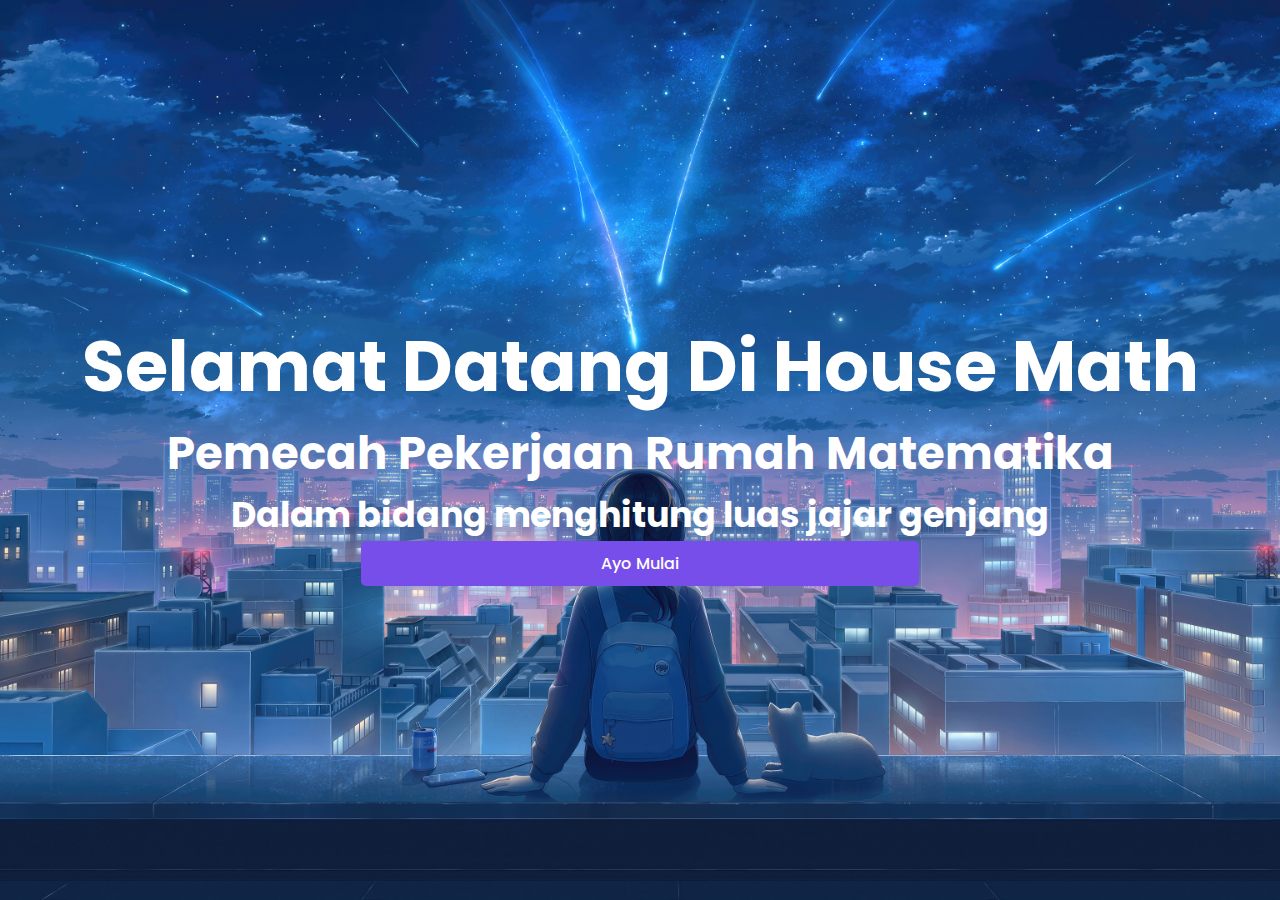
<file: index.html>
<!DOCTYPE html>
<html lang="en">

<head>
    <meta charset="UTF-8">
    <meta name="viewport" content="width=device-width, initial-scale=1.0">
    <title>House Math</title>
    <link rel="preconnect" href="https://fonts.googleapis.com">
    <link rel="preconnect" href="https://fonts.gstatic.com" crossorigin>
    <link href="https://fonts.googleapis.com/css2?family=Poppins:ital,wght@0,500;1,400&display=swap" rel="stylesheet">
    <link rel="stylesheet" href="style.css">
</head>

<body>
    <center>
        <h1>
            <div style="color: white; font-size: 70px; font-family: Poppins; font-weight: 700; word-wrap: break-word">
                Selamat Datang Di House Math</div>
            <h1>
                <div
                    style="color: white; font-size: 45px; font-family: Poppins; font-weight: 700; word-wrap: break-word">
                    Pemecah Pekerjaan Rumah Matematika</div>
                <h2>
                    <div
                        style="color: white; font-size: 35px; font-family: Poppins; font-weight: 700; word-wrap: break-word">
                        Dalam
                        bidang menghitung luas jajar genjang</div>
                </h2>
            </h1>
            <a href="hal-1.html"><button class="btnm" id="btnLogin">Ayo Mulai</button></a>
    </center>
</body>

</html>
</file>
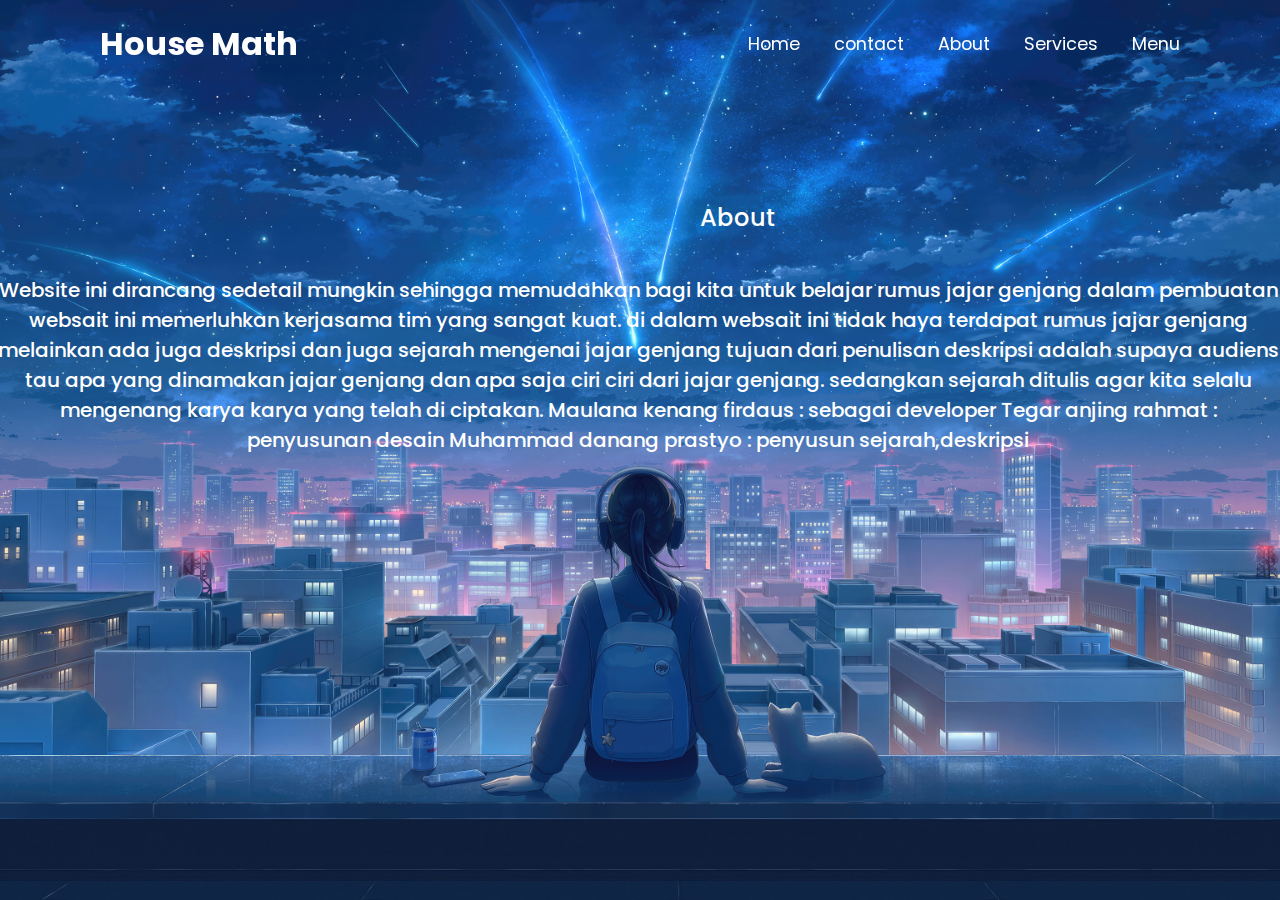
<file: about.html>
<!DOCTYPE html>
<html lang="en">

<head>
    <meta charset="UTF-8">
    <meta name="viewport" content="width=device-width, initial-scale=1.0">
    <title>About</title>
    <link rel="preconnect" href="https://fonts.googleapis.com">
    <link rel="preconnect" href="https://fonts.gstatic.com" crossorigin>
    <link href="https://fonts.googleapis.com/css2?family=Poppins:ital,wght@0,500;1,400&display=swap" rel="stylesheet">
    <link rel="stylesheet" href="style.css">
</head>
<header>
    <h2 class="logo">House Math</h2>
    <nav class="navigation">
        <a href="index.html">Home</a>
        <a href="contact.html">contact</a>
        <a href="about.html">About</a>
        <a href="services.html">Services</a>
        <a href="menu.html">Menu</a>
    </nav>
</header>

<body>
    <h1 class="Judul-about">About</h1>
    <p class="about"> Website ini dirancang sedetail mungkin sehingga
        memudahkan bagi kita untuk belajar rumus jajar genjang
        dalam pembuatan websait ini memerluhkan kerjasama
        tim yang sangat kuat. di dalam websait ini tidak haya
        terdapat rumus jajar genjang melainkan ada juga
        deskripsi dan juga sejarah mengenai jajar genjang tujuan
        dari penulisan deskripsi adalah supaya audiens tau
        apa yang dinamakan jajar genjang dan apa saja ciri ciri
        dari jajar genjang. sedangkan sejarah ditulis agar kita
        selalu mengenang karya karya yang telah di ciptakan.

        Maulana kenang firdaus : sebagai developer
        Tegar anjing rahmat : penyusunan desain
        Muhammad danang prastyo : penyusun sejarah,deskripsi
    </p>
</body>

</html>
</file>
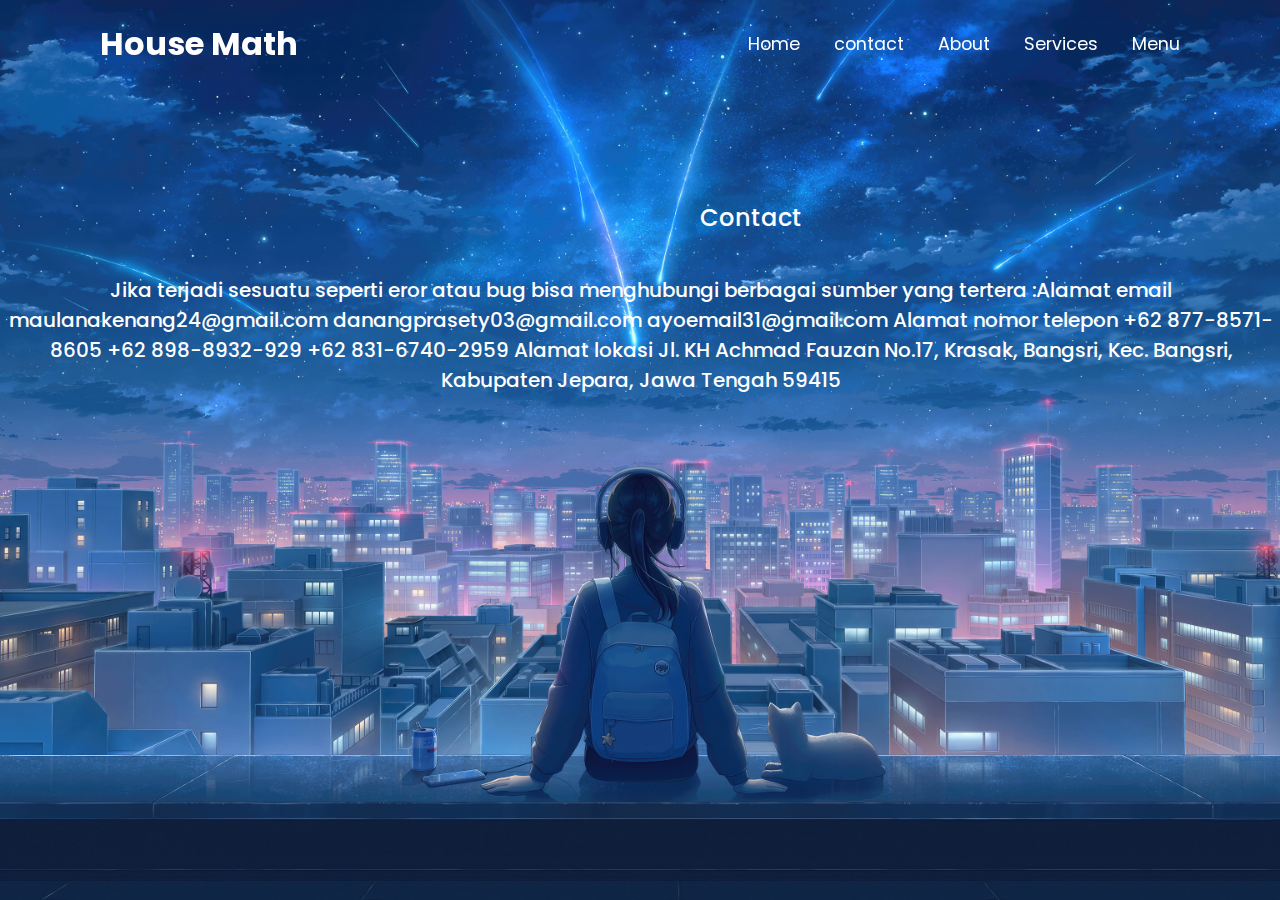
<file: contact.html>
<!DOCTYPE html>
<html lang="en">

<head>
    <meta charset="UTF-8">
    <meta name="viewport" content="width=device-width, initial-scale=1.0">
    <title>contact</title>
    <link rel="preconnect" href="https://fonts.googleapis.com">
    <link rel="preconnect" href="https://fonts.gstatic.com" crossorigin>
    <link href="https://fonts.googleapis.com/css2?family=Poppins:ital,wght@0,500;1,400&display=swap" rel="stylesheet">
    <link rel="stylesheet" href="style.css">
</head>
<header>
    <h2 class="logo">House Math</h2>
    <nav class="navigation">
        <a href="index.html">Home</a>
        <a href="contact.html">contact</a>
        <a href="about.html">About</a>
        <a href="services.html">Services</a>
        <a href="menu.html">Menu</a>
    </nav>
</header>

<body>
    <h1 class="Judul-Contact">Contact</h1>
    <p class="p1">Jika terjadi sesuatu seperti eror atau bug bisa menghubungi berbagai sumber yang tertera :Alamat email
        maulanakenang24@gmail.com
        danangprasety03@gmail.com
        ayoemail31@gmail.com Alamat nomor telepon
        +62 877-8571-8605
        +62 898-8932-929
        +62 831-6740-2959
        Alamat lokasi
        Jl. KH Achmad Fauzan No.17, Krasak, Bangsri, Kec. Bangsri, Kabupaten Jepara, Jawa Tengah 59415

    </p>
</body>

</html>
</file>
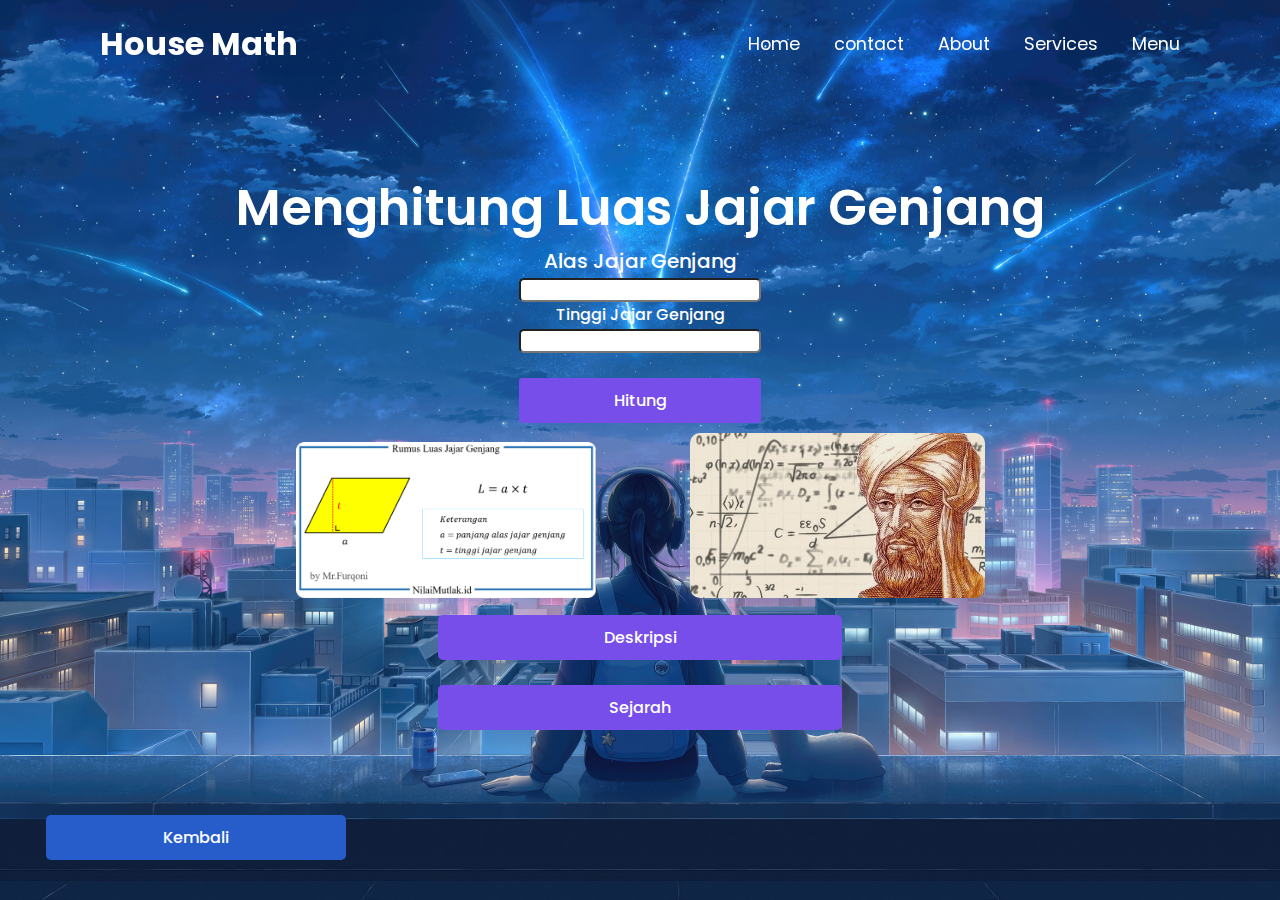
<file: penghitung.html>
<!DOCTYPE html>
<html lang="en">

<head>
    <meta charset="UTF-8">
    <meta name="viewport" content="width=device-width, initial-scale=1.0">
    <title>Form Login</title>
    <link rel="preconnect" href="https://fonts.googleapis.com">
    <link rel="preconnect" href="https://fonts.gstatic.com" crossorigin>
    <link href="https://fonts.googleapis.com/css2?family=Poppins:ital,wght@0,500;1,400&display=swap" rel="stylesheet">
    <link rel="stylesheet" href="style.css">
    <title>Alat Penghitung Luas Jajar Genjang</title>
</head>
<header>
    <h2 class="logo">House Math</h2>
    <nav class="navigation">
        <a href="index.html">Home</a>
        <a href="contact.html">contact</a>
        <a href="about.html">About</a>
        <a href="services.html">Services</a>
        <a href="menu.html">Menu</a>
        <!-- <button class="btnmenu-popup"><a href="menu.html">Menu</a></button> -->
    </nav>
</header>

<body>
    <center>
        <div style="color: white; font-size: 50px; font-family: Poppins; font-weight: 600; word-wrap: break-word">
            Menghitung Luas Jajar Genjang</div>
        <!-- <label for="" placeholder="Masukan Alas Jajar Genjang">Alas Jajar Genjang</label><br> -->
        <div style="color: white; font-size: 20px; font-family: Poppins; font-weight: 500; word-wrap: break-word">Alas
            Jajar Genjang</div>
        <input type="number" id="alas" class="box"><br>
        <!-- <label for="Tinggi Jajar Genjang">Tinggi Jajar Genjang</label><br> -->
        <div style="color: white; font-size: 20spx; font-family: Poppins; font-weight: 500; word-wrap: break-word">
            Tinggi
            Jajar Genjang</div>
        <input type="number" id="tinggi" class="box"><br><br>
        <button class="btn-hitung" id="hitung">Hitung</button>

        <div id="output"></div>
        <script>
            const alas = document.getElementById('alas')
            const tinggi = document.getElementById('tinggi')
            const hitung = document.getElementById('hitung')
            const output = document.getElementById('output')
            hitung.addEventListener('click', function () {
                let a = alas.value
                let t = tinggi.value
                let l = a * t
                output.innerHTML = `Luas Jajar Genjang dari alas ${a} cm dikali tinggi ${t} cm
            adalah ${l} cm2`
            })
        </script>
        <img src="rumus.png" class="rumus-a">
        <img src="Ilustrasi-muhammad-ibn-musa-IST_ratio-16x9-1.jpg" class="ibnmusa">
        <br>
        <a href="deskripsi1.html"><button class="btnm" id="btnLogin">Deskripsi</button></a>
        <br><br>
        <a href="sejarah1.html"><button class="btnm" id="btnLogin">Sejarah</button></a>

    </center>
    <a href="menu.html"><button class="btnkembaliwar" id="btnLogin">Kembali</button></a>
</body>

</html>
</file>
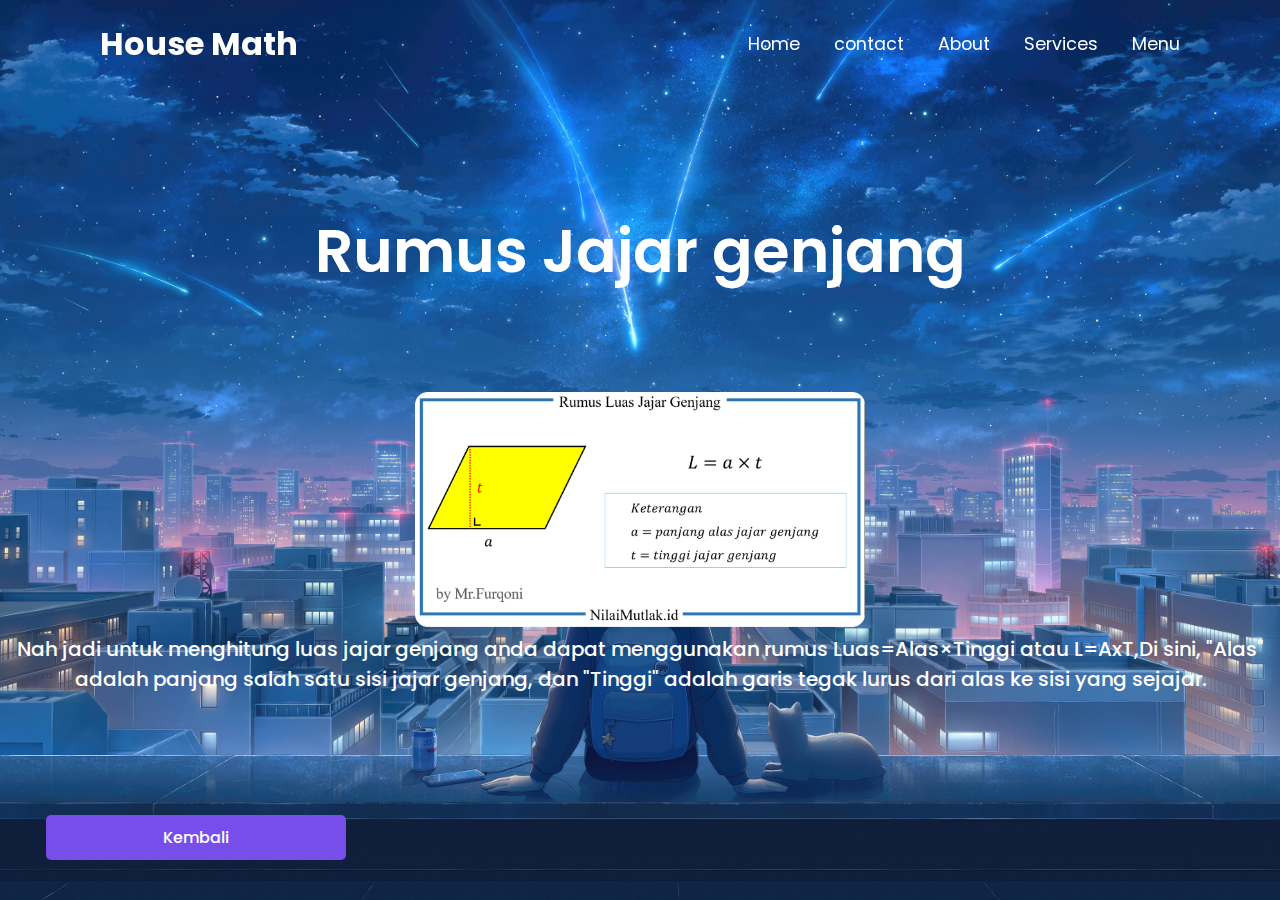
<file: rumus.html>
<!DOCTYPE html>
<html lang="en">

<head>
    <meta charset="UTF-8">
    <meta name="viewport" content="width=device-width, initial-scale=1.0">
    <title>Rumus</title>
    <link rel="preconnect" href="https://fonts.googleapis.com">
    <link rel="preconnect" href="https://fonts.gstatic.com" crossorigin>
    <link href="https://fonts.googleapis.com/css2?family=Poppins:ital,wght@0,500;1,400&display=swap" rel="stylesheet">
    <link rel="stylesheet" href="style.css">
</head>
<header>
    <h2 class="logo">House Math</h2>
    <nav class="navigation">
        <a href="index.html">Home</a>
        <a href="contact.html">contact</a>
        <a href="about.html">About</a>
        <a href="services.html">Services</a>
        <a href="menu.html">Menu</a>
        <!-- <button class="btnmenu-popup"><a href="menu.html">Menu</a></button> -->
    </nav>
</header>

<body>

    <center>
        <h1>
            <div style="color: white; font-size: 60px; font-family: Poppins; font-weight: 600; word-wrap: break-word">
                Rumus Jajar genjang</div><br><br>
        </h1>
        <img src="rumus.png" width="450px" alt="gambar">

        <div
            style="width: 100%; height: 100%; text-align: center; color: white; font-size: 20px; font-family: Poppins; font-weight: 500; word-wrap: break-word">
            Nah jadi untuk menghitung luas jajar genjang anda dapat menggunakan rumus Luas=Alas×Tinggi atau L=AxT,Di
            sini, "Alas" adalah panjang salah satu sisi jajar genjang, dan "Tinggi" adalah garis tegak lurus dari
            alas
            ke sisi yang sejajar.</div>
    </center>
    <a href="menu.html"><button class="btnkembali" id="btnLogin">Kembali</button></a>
</body>

</html>
</file>
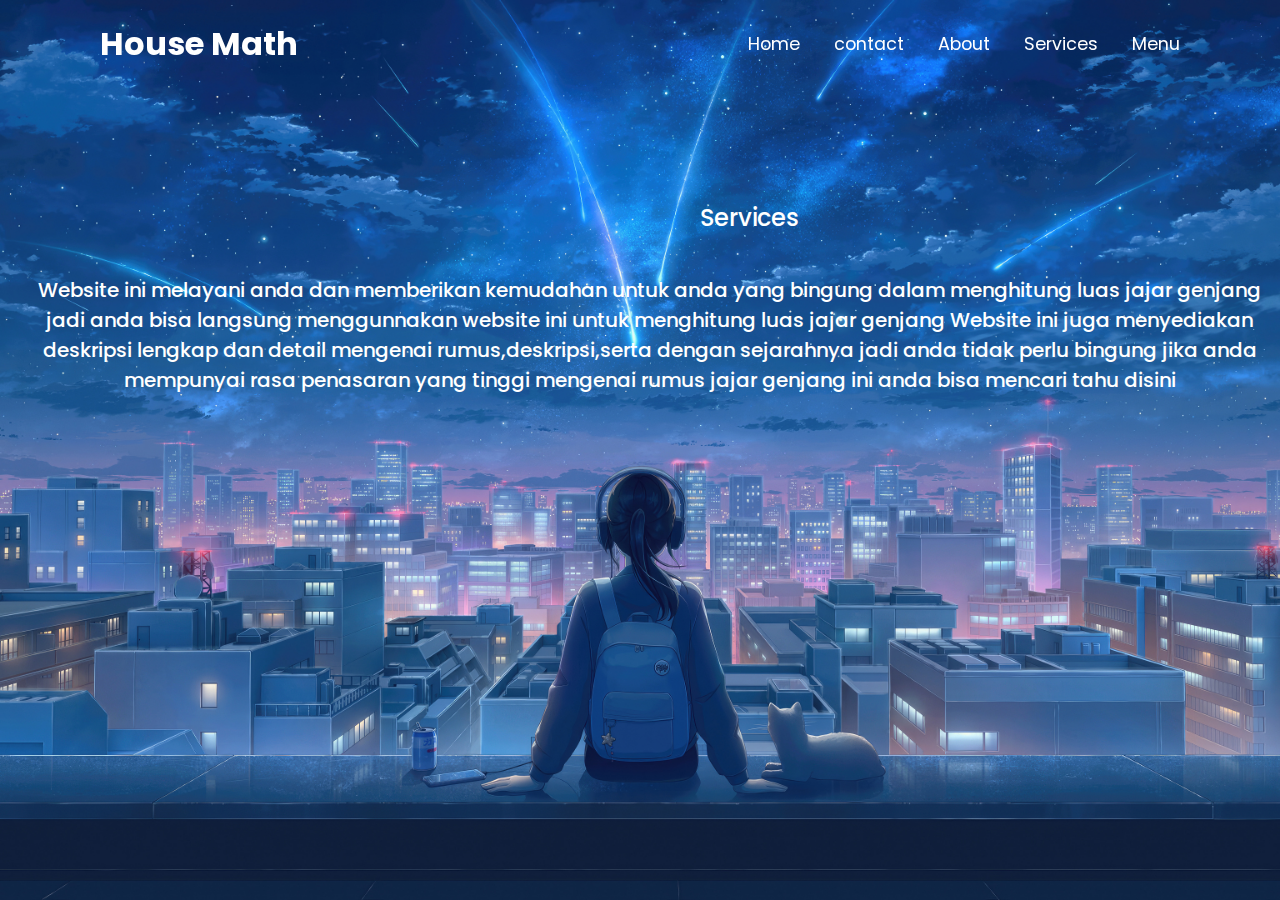
<file: services.html>
<!DOCTYPE html>
<html lang="en">

<head>
    <meta charset="UTF-8">
    <meta name="viewport" content="width=device-width, initial-scale=1.0">
    <title>Services</title>
    <link rel="preconnect" href="https://fonts.googleapis.com">
    <link rel="preconnect" href="https://fonts.gstatic.com" crossorigin>
    <link href="https://fonts.googleapis.com/css2?family=Poppins:ital,wght@0,500;1,400&display=swap" rel="stylesheet">
    <link rel="stylesheet" href="style.css">
</head>
<header>
    <h2 class="logo">House Math</h2>
    <nav class="navigation">
        <a href="index.html">Home</a>
        <a href="contact.html">contact</a>
        <a href="about.html">About</a>
        <a href="services.html">Services</a>
        <a href="menu.html">Menu</a>
    </nav>
</header>

<body>
    <h1 class="Judul-about">Services</h1>
    <p class="about">Website ini melayani anda dan memberikan kemudahan untuk anda yang bingung dalam menghitung luas
        jajar genjang jadi anda bisa langsung menggunnakan website ini untuk menghitung luas jajar genjang

        Website ini juga menyediakan deskripsi lengkap dan detail mengenai rumus,deskripsi,serta dengan sejarahnya jadi
        anda tidak perlu bingung jika anda mempunyai rasa penasaran yang tinggi mengenai rumus jajar genjang ini anda
        bisa mencari tahu disini
    </p>
</body>

</html>
</file>
<file: style.css>
* {
    margin: 0;
    padding: 0;
    box-sizing: border-box;
    font-family: 'Poppins', sans-serif;
    ;
}

body {
    display: flex;
    justify-content: center;
    align-items: center;
    min-height: 100vh;
    background: url('background.jpeg') no-repeat ;
    background-size: cover;
    background-position: center;
    color: white;
}

header {
    position: fixed;
    top: 0;
    left: 0;
    width: 100%;
    padding: 20px 100px;
    display: flex;
    justify-content: space-between;
    align-items: center;
    z-index: 99;
}

.logo {
    font-size: 2em;
    color: white;
    user-select: none;
}

.navigation a {
    position: relative;
    font-size: 1.1em;
    color: white;
    text-decoration: none;
    font-weight: 50%;
    margin-left: 30px;
}

.navigation a::after {
    content: '';
    position: absolute;
    left: 0;
    bottom: -4px;
    width: 100%;
    height: 3px;
    background: white;
    border-radius: 3px;
    transform-origin: right;
    transform: scaleZ(0);
    transition: transform .5s;
}

.navigation a:hover::after {
    transform-origin: left;
    transform: scaleX(1);
}

.navigation .btnlogin-popup {
    width: 110px;
    height: 40px;
    background: transparent;
    border: 2px solid white;
    outline: none;
    border-radius: 6px;
    cursor: pointer;
    font-size: 1em;
    color: white;
    font-weight: 400;
    margin-left: 50px;
    transition: .5s;
}

.kyai {
    position: absolute;
    right: 70%;
    width: 350px;
}



.navigation .btnlogin-popup:hover {
    background-color: rgb(29, 4, 97);
    color: white;
}

.navigation .btnmenu-popup {
    width: 110px;
    height: 45px;
    background: transparent;
    border: 2px solid white;
    outline: none;
    border-radius: 6px;
    cursor: pointer;
    font-size: 1em;
    color: white;
    font-weight: 400;
    margin-left: 30px;
 margin-right: 30px;
    transition: .5s;
}

.navigation .btnmenu-popup:hover {
    background-color: rgb(29, 4, 97);
    color: white;
}

.wrapper {
    position: relative;
    width: 400px;
    height: 440px;
    background: transparent;
    border: 2px solid rgba(225, 225, 225, .5);
    border-radius: 20px;
    backdrop-filter: blur(20px);
    box-shadow: 0 0 30px rgb( 0, 0, .5);
    display: flex;
    justify-content: center;
    align-items: center;
    overflow: hidden;
    transform: scale(0);
    transition: transfrom .5s, height .2s ease;
}

.container{
    width: 100%;
    position: relative;
    text-align: center;
}
.wrapper.active-popup {
    transform: scale(1);
    justify-content: center;
}

.wrapper.active {
    height: 520px;
}

.wrapper .form-box {
    width: 100%;
    padding: 40px;
}

.wrapper .form-box.login {
    transition: transform .18s ease;
    transform: translateX(0);
}

.wrapper.active .form-box.login {
    transition: none;
    transform: translateX(-400px);
}

.wrapper .form-box.register {
    position: absolute;
    transition: none;
    transform: translateX(400px);

}

.wrapper.active .form-box.register {
    transition: transform .18s ease;
    transform: translateX(0);
}

.form-box h2 {
    font-size: 2em;
    color: rgb(29, 4, 97);
    text-align: center;
}

.input-box {
    position: relative;
    width: 100%;
    height: 50px;
    border-bottom: 2px solid black;
    margin: 30px 0;
}

.input-box label {
    position: absolute;
    top: 55%;
    left: 5px;
    transform: translateY(-50%);
    font-size: 1em;
    color: rgb(29, 4, 97);
    font-weight: 500;
    pointer-events: none;
    transition: .5s;
}

.input-box input:focus~label,
.input-box input:valid~label {
    top: -7px
}

.input-box input {
    width: 100%;
    height: 100%;
    background: transparent;
    border: none;
    outline: none;
    font-size: 1em;
    color: rgb(29, 4, 97);
    font-weight: 600;
}

.input-box .icon {
    position: absolute;
    right: 10px;
    font-size: 1.8em;
    color: black;
    line-height: 60px;
}

.ingat {
    font-size: .9em;
    color: rgb(29, 4, 97);
    margin: -15px 0 15px;
    font-weight: 500;
    display: flex;
    justify-content: space-between;

}

.Judul-Contact{
    color: white;
    font-size: 24px;
    font-family: Poppins;
    font-weight: 500;
    text-align: center;
    align-items: center;
    justify-content: center;
height: 500px;
top: 50px;
position: top;
margin-left: 700px;
}

.p1 {
    /* position: static; */
    color: white;
    font-size: 20px;
    font-family: Poppins;
    font-weight: 500;
    text-align: center;
    display:flex;
    /* align-items: center; */
    justify-content: center;
    margin-left: -800px;
    line-height: normal;
    height: 350px;
}

.Judul-about{
    color: white;
    font-size: 24px;
    font-family: Poppins;
    font-weight: 500;
    text-align: center;
    align-items: center;
    justify-content: center;
height: 500px;
top: 50px;
position: top;
margin-left: 700px;
}

.about{
    /* position: static; */
    color: white;
    font-size: 20px;
    font-family: Poppins;
    font-weight: 500;
    text-align: center;
    display:flex;
    /* align-items: center; */
    justify-content: center;
    margin-left: -780px;
    line-height: normal;
    height: 350px;
}

.ingat label input {
    accent-color: rgb(29, 4, 97);
    margin-right: 3px;
}

.ingat a {
    color: rgb(29, 4, 97);
    text-decoration: none;
}

.ingat a:hover {
    text-decoration: underline;
}

.btn {
    width: 100%;
    height: 45px;
    background: rgb(29, 4, 97);
    border: none;
    outline: none;
    border-radius: 5px;
    cursor: pointer;
    font-size: 1em;
    color: white;
    font-weight: 500;
}

.btn-hitung{
    width: 30%;
    height: 45px;
    background: rgb(120, 78, 234);
    border: none;
    outline: none;
    border-radius: 3px;
    cursor: pointer;
    font-size: 1em;
    color: white;
    font-weight: 500;
    position: relative;
}

/* .btnm-kanan{
    width: 30%;
    height: 45px;
    background: rgb(120, 78, 234);
    border: none;
    outline: none;
    border-radius: 5px;
    cursor: pointer;
    font-size: 1em;
    color: white;
    font-weight: 500;
    position: relative;
    margin-right: 49%;
} */

/* .btnm-kiri{
    width: 3px;
    height: 45px;
    background: rgb(120, 78, 234);
    border: none;
    outline: none;
    border-radius: 5px;
    cursor: pointer;
    font-size: 1em;
    color: white;
    font-weight: 500;
    position: relative;
    margin-left: 49%;
    margin-bottom: 0px;
    margin-top: 0%px;
    margin: 0%;
} */

.btnm {
    width: 50%;
    height: 45px;
    background: rgb(120, 78, 234);
    border: none;
    outline: none;
    border-radius: 5px;
    cursor: pointer;
    font-size: 1em;
    color: white;
    font-weight: 500;
    position: relative;
}

.btnlanjut{
    width: 300px;
    height: 45px;
    background: rgb(120, 78, 234);
    border: none;
    outline: none;
    border-radius: 5px;
    cursor: pointer;
    font-size: 1em;
    color: white;
    font-weight: 500;
    position: fixed;
    bottom: 40px;
    left: 78%;
}

.btnkembali{
    width: 300px;
    height: 45px;
    background: rgb(120, 78, 234);
    border: none;
    outline: none;
    border-radius: 5px;
    cursor: pointer;
    font-size: 1em;
    color: white;
    font-weight: 500;
    position: fixed;
    bottom: 40px;
    right: 73%;
}

.rumus-a{
    width: 300px;
    margin: 10px;
    margin-right: 50px;
}

.ibnmusa{
    width: 295px;
    margin: 10px;
    border-radius: 10px;
    margin-left: 40px;
    position: relative;
}

.btnkembaliwar{
    width: 300px;
    height: 45px;
    background: rgb(38, 93, 202);
    border: none;
    outline: none;
    border-radius: 5px;
    cursor: pointer;
    font-size: 1em;
    color: white;
    font-weight: 500;
    position: fixed;
    bottom: 40px;
    right: 73%;
}


.login-register {
    font-size: .9em;
    color: rgb(29, 4, 97);
    text-align: center;
    font-weight: 500;
    margin: 25px 0 10px;
}

.login-register {
    color: rgb(29, 4, 97);
    text-decoration: none;
    font-weight: 500;
}

.login-register p a:hover {
    text-decoration: underline;
}
.box{
    width: 30%;
    border-radius:5px;
}

.btnlewati{
    color: rgb(29, 4, 97);
    padding: 0;
    border: none;
    background: none;

}
</file>
